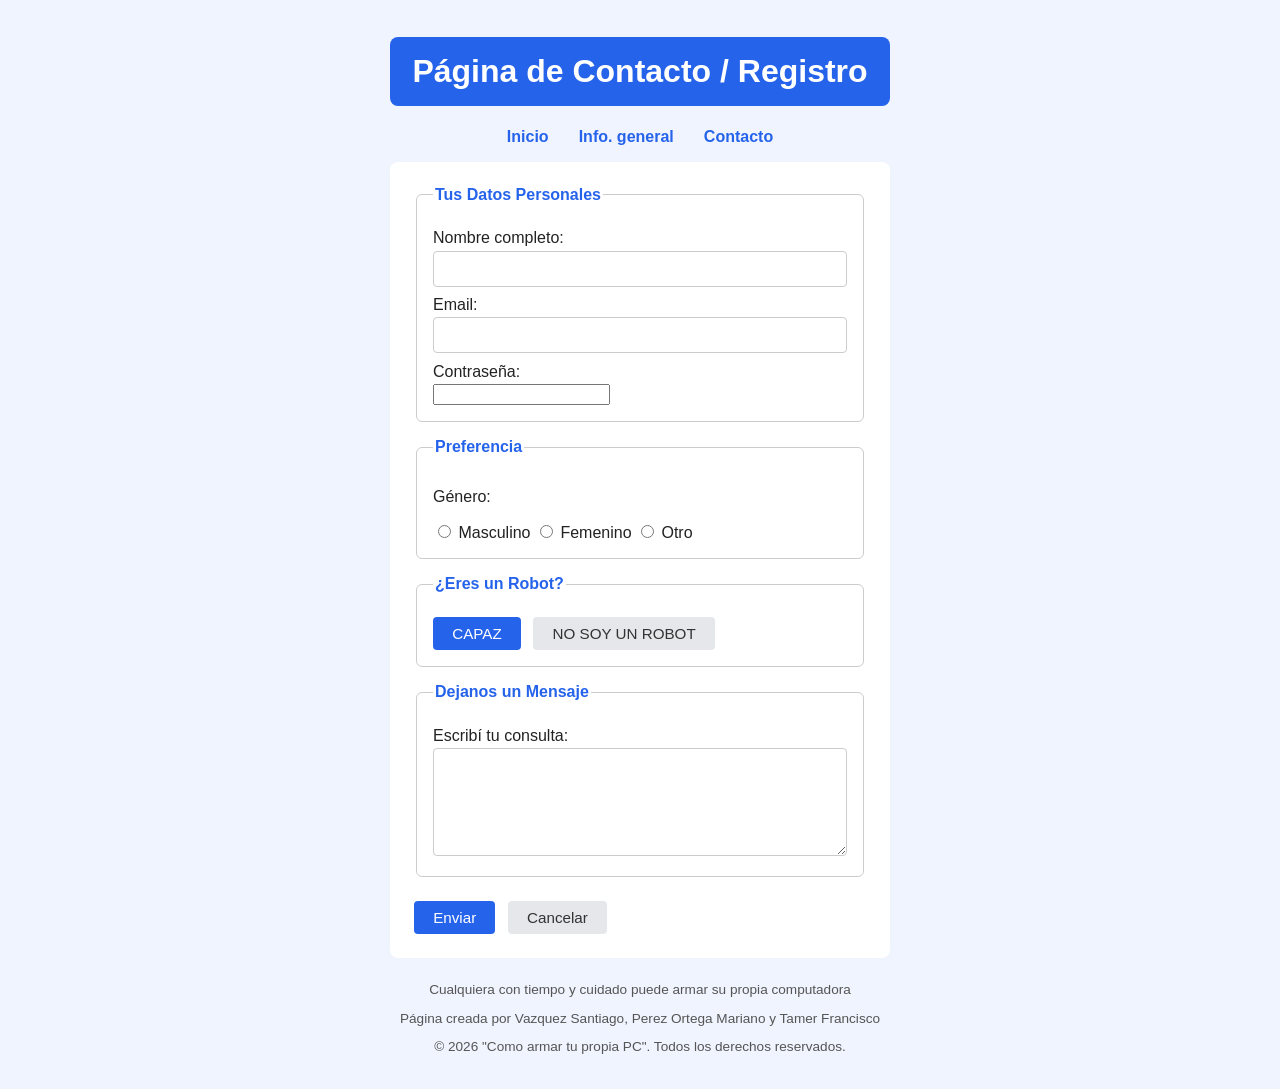
<file: contacto.html>
<!DOCTYPE html>
<html lang="es">
<head>
    <meta charset="UTF-8">
    <meta name="viewport" content="width=device-width, initial-scale=1.0">
    <title>Contacto/Registro</title>
    <link rel=" stylesheet" href="contacto.css"/>
</head>
<body class="body">
    <h1 class="h1">Página de Contacto / Registro</h1>

    <nav class="nav">
        <a href="index.html">Inicio</a>
        <a href="info.html">Info. general</a>
        <a href="contacto.html">Contacto</a>
    </nav>

    <form class="form" method="POST" action="">

        <fieldset class="fieldset">
            <legend class="legend">Tus Datos Personales</legend>

            <label class="label"for="nombre">Nombre completo:</label>
            <input class="input"type="text" id="nombre" name="nombre" required>

            <label class="label"for="email">Email:</label>
            <input class="input" type="email" id="email" name="email" required>

            <label class="label" for="password">Contraseña:</label>
            <input lass="input" type="password" id="password" name="password" required>
        </fieldset>

        <fieldset class="fieldset">
            <legend class="legend">Preferencia</legend>
            <p>Género:</p>
            <input  class="input"type="radio" id="masculino" name="genero" value="masculino">
            <label class="label" for="masculino" style="display:inline;">Masculino</label>

            <input class="input" type="radio" id="femenino" name="genero" value="femenino">
            <label class="label" for="femenino" style="display:inline;">Femenino</label>

            <input class="input" type="radio" id="otro" name="genero" value="otro">
            <label class="label" for="otro" style="display:inline;">Otro</label>
        </fieldset>

        <fieldset class="fieldset">
            <legend class="legend">¿Eres un Robot?</legend>
            <button class="button" type="submit">CAPAZ</button>
            <button class="button" type="reset">NO SOY UN ROBOT</button>
        </fieldset>

        <fieldset class="fieldset">
            <legend class="legend">Dejanos un Mensaje</legend>
            <label class="label" for="mensaje">Escribí tu consulta:</label>
            <textarea class="textarea" id="mensaje" name="mensaje" rows="5" required></textarea>
        </fieldset>

        <button class="button"type="submit">Enviar</button>
        <button class="button" type="reset">Cancelar</button>

    </form>

    <footer class="footer">
        <p>Cualquiera con tiempo y cuidado puede armar su propia computadora</p>
        <p>Página creada por Vazquez Santiago, Perez Ortega Mariano y Tamer Francisco</p>
        <p>&copy; 2026 "Como armar tu propia PC". Todos los derechos reservados.</p>
    </footer>
</body>
</html>
</file>
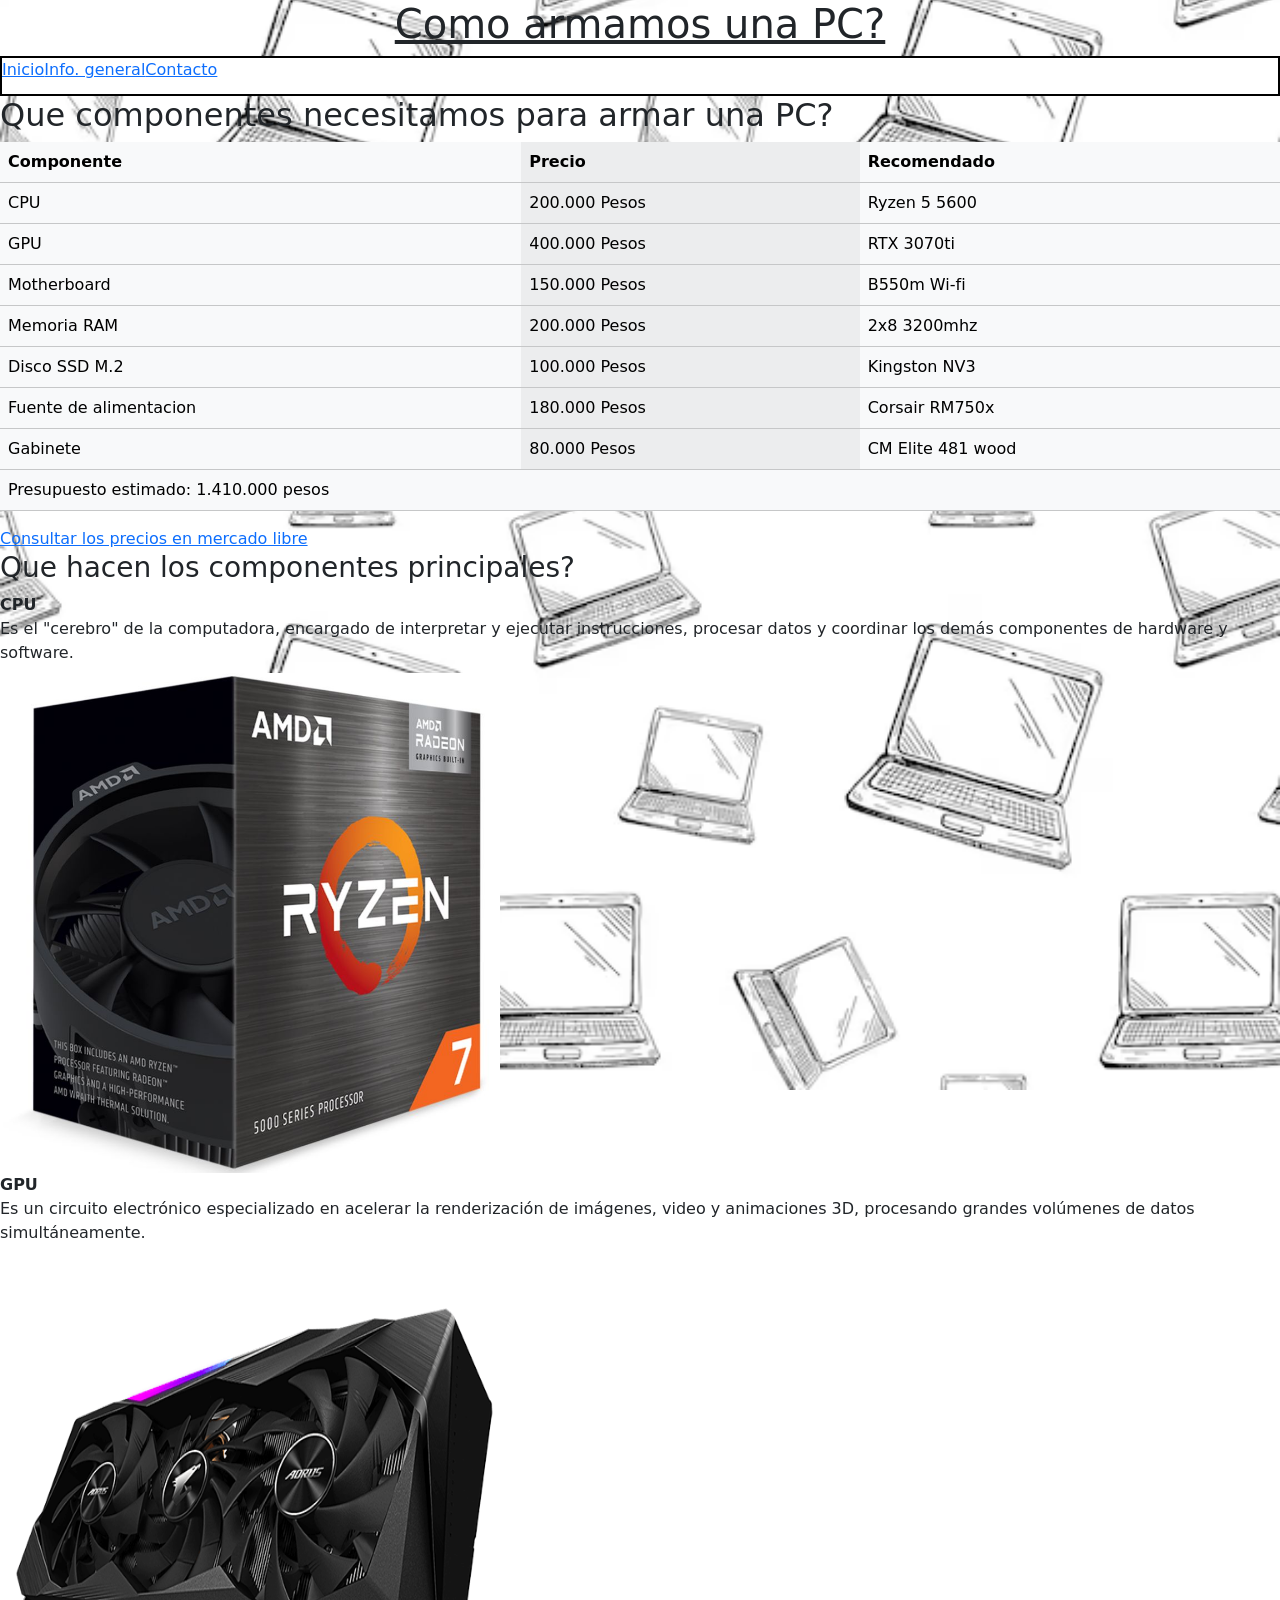
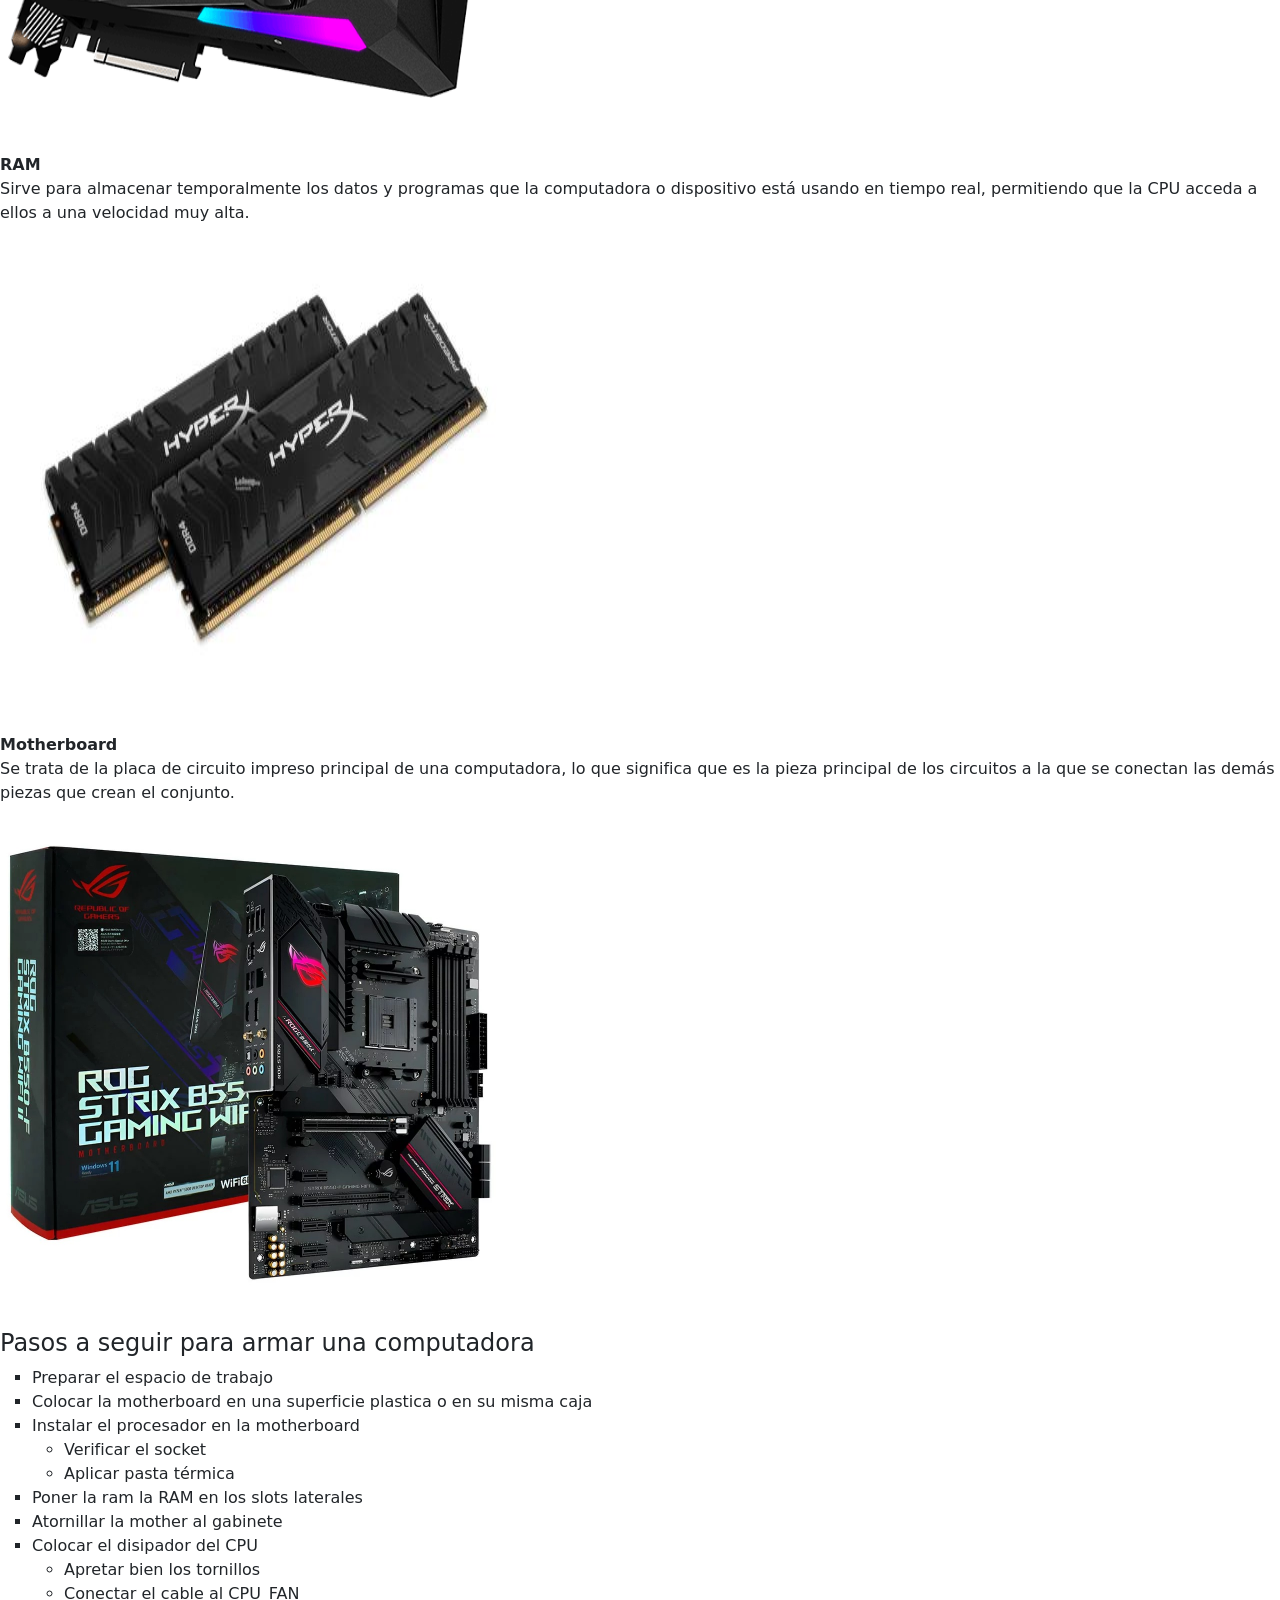
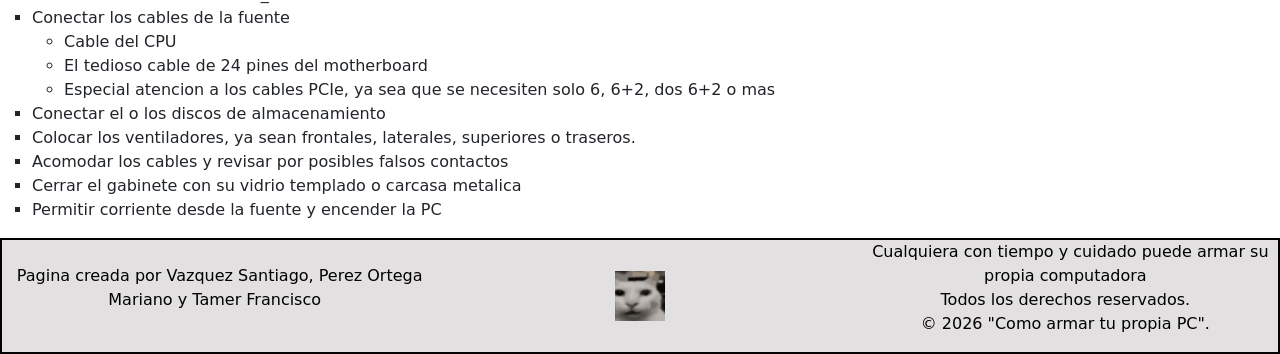
<file: info.html>
<!DOCTYPE html>
<html lang="es">
    <head>
        <meta charset="UTF-8">
        <meta name="viewport" content="width=device-width, initial-scale=1.0">
        <title>Informacion relevante</title>
        <link rel="stylesheet" href="info.css"/>
        <link href="https://cdn.jsdelivr.net/npm/bootstrap@5.3.8/dist/css/bootstrap.min.css" rel="stylesheet" integrity="sha384-sRIl4kxILFvY47J16cr9ZwB07vP4J8+LH7qKQnuqkuIAvNWLzeN8tE5YBujZqJLB" crossorigin="anonymous">
        <script src="https://cdn.jsdelivr.net/npm/bootstrap@5.3.8/dist/js/bootstrap.bundle.min.js" integrity="sha384-FKyoEForCGlyvwx9Hj09JcYn3nv7wiPVlz7YYwJrWVcXK/BmnVDxM+D2scQbITxI" crossorigin="anonymous"></script>
    </head>
    <body class="fondo">
        <header>
            <h1 class="titulo">Como armamos una PC?</h1>
            <nav class="nav">
                <a href="index.html">Inicio</a>
                <a href="info.html">Info. general</a>
                <a href="contacto.html">Contacto</a>
            </nav>
        </header>
    <main>
        <section>
            <table class="table table-light table-striped-columns">
                <thead>
                    <tr>
                        <h2>Que componentes necesitamos para armar una PC?</h2>
                        <th>Componente</th>
                        <th>Precio</th>
                        <th>Recomendado</th>    
                    </tr>
                </thead>
                <tbody>
                    <tr>
                        <td>CPU</td>
                        <td>200.000 Pesos</td>
                        <td>Ryzen 5 5600</td>
                    </tr>
                    <tr>
                        <td>GPU</td>
                        <td>400.000 Pesos</td>
                        <td>RTX 3070ti</td>
                    </tr>
                    <tr>
                        <td>Motherboard</td>
                        <td>150.000 Pesos</td>
                        <td>B550m Wi-fi</td>
                    </tr>
                    <tr>
                        <td>Memoria RAM</td>
                        <td>200.000 Pesos</td>
                        <td>2x8 3200mhz</td>
                    </tr>
                    <tr>
                        <td>Disco SSD M.2</td>
                        <td>100.000 Pesos</td>
                        <td>Kingston NV3</td>
                    </tr>
                    <tr>
                        <td>Fuente de alimentacion</td>
                        <td>180.000 Pesos</td>
                        <td>Corsair RM750x</td>
                    </tr>
                    <tr>
                        <td>Gabinete</td>
                        <td>80.000 Pesos</td>
                        <td>CM Elite 481 wood</td>
                    </tr>
                </tbody>
                <tfoot>
                    <tr>
                        <td colspan="4">Presupuesto estimado: 1.410.000 pesos</td>
                    </tr>
                </tfoot>
            </table>
        </section>

        <section>
            <a href="https://www.mercadolibre.com.ar" 
                target="_blank">
                Consultar los precios en mercado libre
            </a>
        </section>

        <section>
        <h3>Que hacen los componentes principales?</h3>
            <dl>
                <dt><strong>CPU</strong></dt>
                <dd>Es el "cerebro" de la computadora, encargado de interpretar y ejecutar instrucciones, procesar datos y coordinar los demás componentes de hardware y software.</dd>
                <img class="tamimg" src="./imagenes/cpu.jpeg" >
                <dt><strong>GPU</strong></dt>
                <dd>Es un circuito electrónico especializado en acelerar la renderización de imágenes, video y animaciones 3D, procesando grandes volúmenes de datos simultáneamente.</dd>
                <img class="tamimg" src="./imagenes/gpu.png">
                <dt><strong>RAM</strong></dt>
                <dd>Sirve para almacenar temporalmente los datos y programas que la computadora o dispositivo está usando en tiempo real, permitiendo que la CPU acceda a ellos a una velocidad muy alta.</dd>
                <img class="tamimg" src="./imagenes/RAM.jpg">
                <dt><strong>Motherboard</strong></dt>
                <dd>Se trata de la placa de circuito impreso principal de una computadora, lo que significa que es la pieza principal de los circuitos a la que se conectan las demás piezas que crean el conjunto.</dd>
                <img class="tamimg"  src="./imagenes/mrb.jpg">
            </dl>
        </section>

        <section>
            <h4>Pasos a seguir para armar una computadora</h4>
            <ol class="lista">
                <li>Preparar el espacio de trabajo</li>
                <li>Colocar la motherboard en una superficie plastica o en su misma caja</li> 
                <li>Instalar el procesador en la motherboard
                    <ul>
                        <li>Verificar el socket</li>
                        <li>Aplicar pasta térmica</li>
                    </ul>
                </li>
                <li>Poner la ram la RAM en los slots laterales</li>
                <li>Atornillar la mother al gabinete</li>
                <li>Colocar el disipador del CPU
                    <ul>
                        <li>Apretar bien los tornillos</li>
                        <li>Conectar el cable al CPU_FAN</li>
                    </ul>
                </li>
                <li>Conectar los cables de la fuente
                    <ul>
                        <li>Cable del CPU</li>
                        <li>El tedioso cable de 24 pines del motherboard</li>
                        <li>Especial atencion a los cables PCIe, ya sea que se necesiten solo 6, 6+2, dos 6+2 o mas</li>
                    </ul>
                </li>
                <li>Conectar el o los discos de almacenamiento</li>
                <li>Colocar los ventiladores, ya sean frontales, laterales, superiores o traseros.</li>
                <li>Acomodar los cables y revisar por posibles falsos contactos</li>
                <li>Cerrar el gabinete con su vidrio templado o carcasa metalica</li>
                <li>Permitir corriente desde la fuente y encender la PC</li>
            </ol>
        </section>
    </main>
    <footer class="footer">
        <div class="grid">
            <p class="textofooter" class="copyr">Pagina creada por Vazquez Santiago, Perez Ortega Mariano y Tamer Francisco</p>
            <img class="footimg" class="logo" src="./imagenes/cannycat.png" alt="gato">
            <p class="textofooter" class="mensaje">Cualquiera con tiempo y cuidado puede armar su propia computadora <br> Todos los derechos reservados. <br> &copy; 2026 "Como armar tu propia PC".</p>
        </div>
    </footer>
    </body>
</html>
</file>
<file: contacto.css>
.body {
    font-family: Arial, sans-serif;
    background-color: #f0f4ff;
    color: #222;
    max-width: 500px;
    margin: 0 auto;
    padding: 1rem;
}

.h1 {
    background-color: #2563eb;
    color: white;
    text-align: center;
    padding: 1rem;
    border-radius: 8px;
}

.nav {
    text-align: center;
    margin: 1rem 0;
}

.nav a {
    color: #2563eb;
    margin: 0 0.8rem;
    text-decoration: none;
    font-weight: bold;
}


.form {
    background-color: white;
    padding: 1.5rem;
    border-radius: 8px;
}

.fieldset {
    border: 1px solid #ccc;
    border-radius: 6px;
    padding: 1rem;
    margin-bottom: 1rem;
}

.legend {
    font-weight: bold;
    color: #2563eb;
}

.label {
    display: block;
    margin-top: 0.6rem;
    margin-bottom: 0.2rem;
}

.input[type="text"],
.input[type="email"],
.input[type="password"],
    textarea {
    width: 100%;
    padding: 0.5rem;
    border: 1px solid #ccc;
    border-radius: 4px;
    font-size: 1rem;
    box-sizing: border-box;
}

.button {
    padding: 0.5rem 1.2rem;
    border-radius: 4px;
    border: none;
    cursor: pointer;
    font-size: 0.95rem;
    margin-right: 0.5rem;
    margin-top: 0.5rem;
}


.button[type="submit"] {
    background-color: #2563eb;
    color: white;
}

.button[type="reset"] {
    background-color: #e5e7eb;
    color: #333;
}

.footer {
    text-align: center;
    margin-top: 1.5rem;
    font-size: 0.85rem;
    color: #555;
}
</file>
<file: info.css>
.centrado {
    text-align: center;
}

.tamimg {
    margin: auto;
    width: 500px;
    height: 500px;
}

.nav {
    border: 2px solid rgb(0, 0, 0);
    background-color: rgb(255, 255, 255);
    text-align: center;
    height: 40px;
}

.titulo{
    text-align: center;
    text-decoration: underline;
}

.fondo {
    background-image:url(./imagenes/fondopc.avif);
    background-position: center center;
    background-repeat: no-repeat;
    background-size: cover;
    background-attachment: fixed;
}

.footer {
    background-color: rgb(226, 224, 224);
    border: 2px solid black ;
    text-align: center;
}

.textofooter {
    color: black;
    text-indent: 10px;
    text-decoration: wavy;
}

.footimg {
    margin: auto;
    width: 50px;
    height: 50px;
}

.lista{
    list-style:square;
    background-color: rgb(255, 255, 255);
    height: fit-content;
    width: fit-content;
}

.grid {
    display: grid;
    grid-template-areas: 
    "copyr" "logo" "mensaje";
    grid-template-columns: 1fr 1fr 1fr;
    grid-template-rows: 1fr;
    align-items: center;
}
.copyr{
    grid-area: copyr;
}
.logo{
    grid-area: logo;
}
.mensaje{
    grid-area: mensaje;
}
</file>
